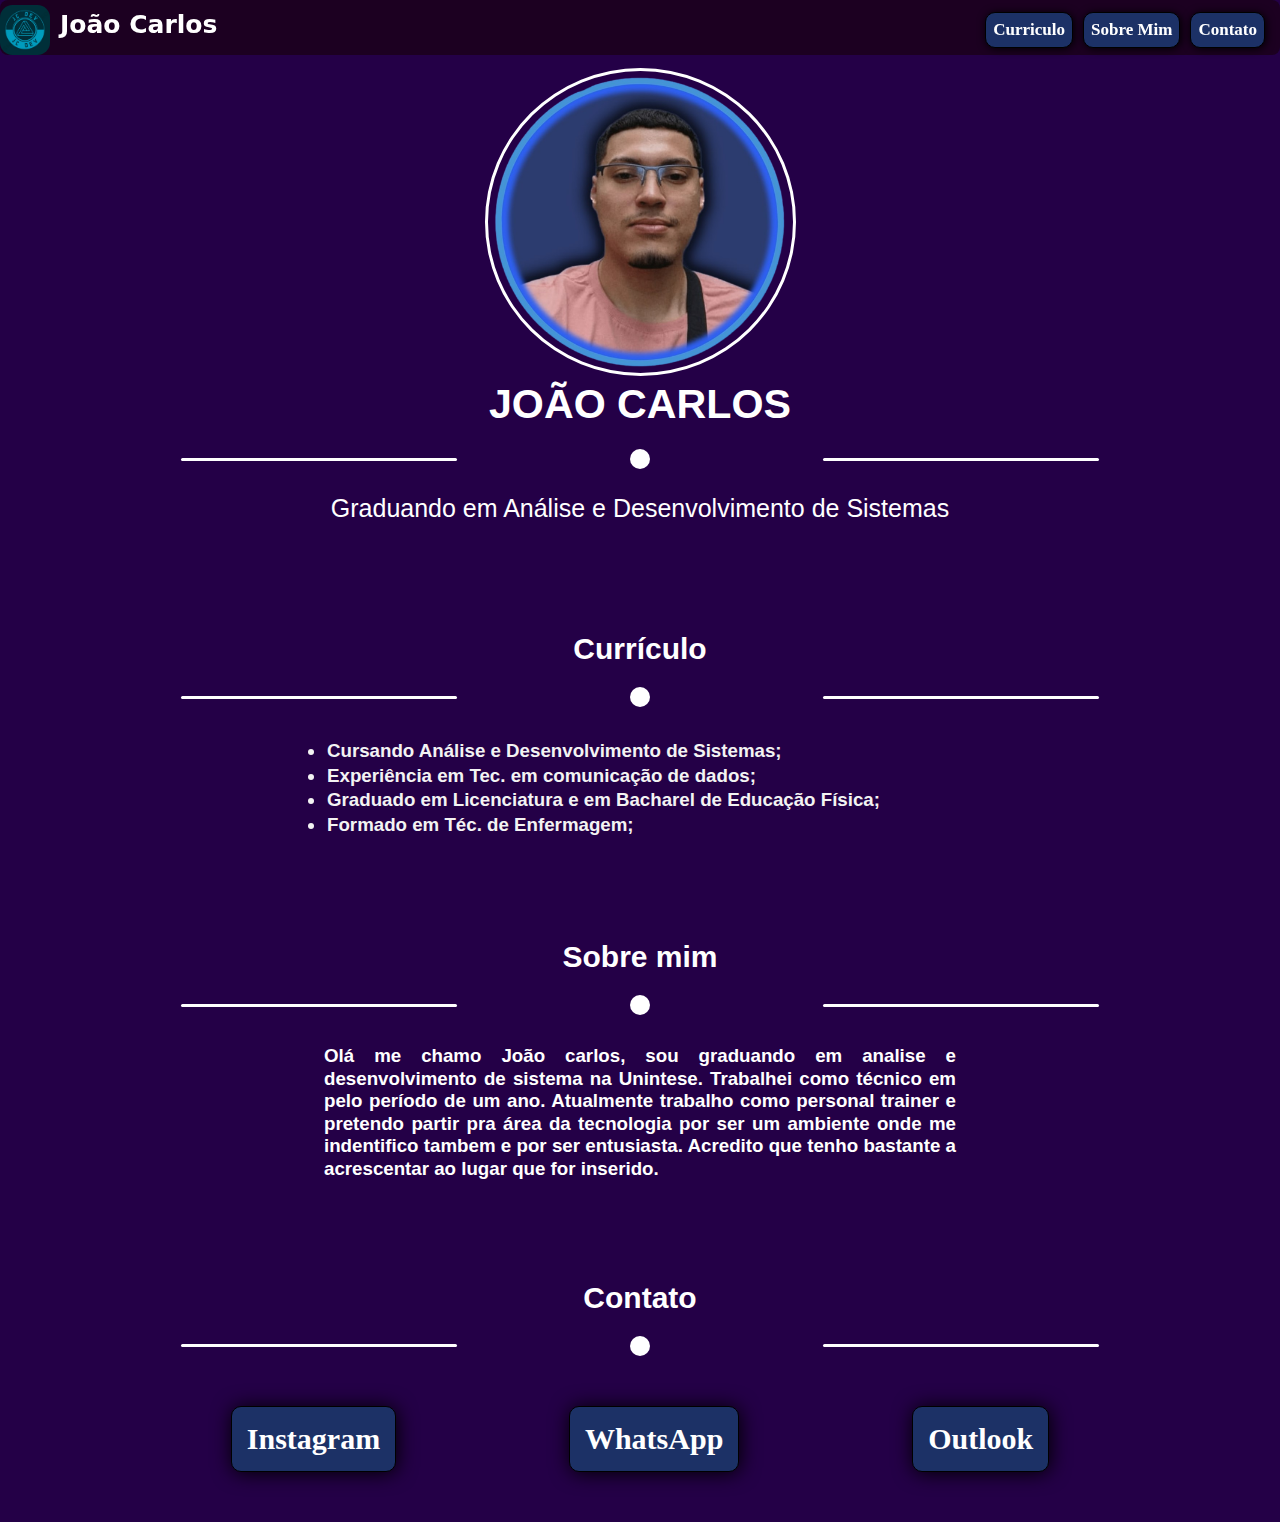
<file: index.html>
<!DOCTYPE html>
<html lang="pt-BR">

<head>
    <meta charset="UTF-8">
    <meta name="viewport" content="width=device-width, initial-scale=1">
    <meta name="description" content="Pagina de Portifólio da Escola de Programadores - João Carlos">
    <meta name="keyword" content="HTML, CSS, JavaScript, Escola de Programadores">
    <link rel="icon" type="image/x-icon" href="img/notbook.ico">
    <meta name="author" content="Joao Carlos">
    <title>Escola de Programadores</title>
    <link rel="stylesheet" type="text/css" href="styles.css"> 
    </head>

<STYLE>
    A {
        text-decoration: none;
    }
</STYLE>

<body id="page-top">
    <section>
        <div class="menuprincipal">
            <img class="logo" width="40px" heigth="40px" src="img/teste_dev.jpg" alt="imagem que contem linhas de códigos">
            <a class="nametop" href="#page-top">João Carlos</a>
            <ul class="topboton">
                <li class="butontop"><a href="#curriculo" >Curriculo</a></li>
                <li class="butontop"><a href="#sobremim" >Sobre Mim</a></li>
                <li class="butontop"><a href="#contato" >Contato</a></li>
            </ul>
            <div class="hamburguer">
                <span class="bar"></span>
                <span class="bar"></span>
                <span class="bar"></span>
            </div>
        </div>
    </section>

    <section class="perfil">
        <div>
            <img class="avatarperfil" src="img/avatar.png" alt="foto do perfil do autor">
            <h1 class="nomeAutor">JOÃO CARLOS</h1>
        </div>
        <div class="dividerCustom">
            <div class="line-custom"></div>
            <div class="circle-custom"></div>
            <div class="line-custom"></div>
        </div>
        <h2 class="cargo">Graduando em Análise e Desenvolvimento de Sistemas</h2>
        <div id="curriculo" class="containerCurriculo">
            <h2 class="namecurriculo">Currículo</h2>
            <div class="dividerCustom">
                <div class="line-custom"></div>
                <div class="circle-custom"></div>
                <div class="line-custom"></div>
            </div>
            <div >
                <h3>
                    <ul class="textcurriculo">
                        <li>Cursando Análise e Desenvolvimento de Sistemas;</li>
                        <li>Experiência em Tec. em comunicação de dados;</li>
                        <li>Graduado em Licenciatura e em Bacharel de Educação Física;</li>
                        <li>Formado em Téc. de Enfermagem;</li>
                    </ul>
                </h3>
            </div>
        </div>
    </section>

    <section>
        <div id="sobremim" class="containerSobreMim">
            <h2 class="namesobre">Sobre mim</h2>
            <div class="dividerCustom">
                <div class="line-custom"></div>
                <div class="circle-custom"></div>
                <div class="line-custom"></div>
            </div>
            <div class="textsobre">
                <h3>Olá me chamo João carlos, sou graduando em analise e desenvolvimento de sistema na
                    Unintese. Trabalhei como técnico em pelo período de um ano.
                    Atualmente trabalho como personal trainer e pretendo partir pra área da tecnologia por ser um
                    ambiente onde me indentifico tambem e por ser entusiasta.
                    Acredito que tenho bastante a acrescentar ao lugar que for inserido.</h3>
            </div>
        </div>
    </section>

    <section>
        <div class="contato" id="contato" class="containerContato">
            <h2 class="namecontato">Contato</h2>
            <div class="dividerCustom">
                <div class="line-custom"></div>
                <div class="circle-custom"></div>
                <div class="line-custom"></div>
            </div>
        </div>
        <div class="linkcontato">

            <a class="insta" href="https://instagram.com/jcgomes_trainer?igshid=NzZlODBkYWE4Ng==" target="_blank">Instagram</a>
            <a class="namewhats" href="https://wa.link/k8cy77" target="_blank">WhatsApp</a>
            <a class="email"
                href="mailto:jccjgomes@hotmail.com?subject=Dev JC&body=Obrigado pelo contato! Em que posso lhe ajudar?"
                title="">Outlook</a>

        </div>
    </section>
<script src="script.js"></script>    
</body>

</html>
</file>
<file: styles.css>
@media (prefers-reduced-motion: no-preference) {
  :root {
    scroll-behavior: smooth;
  }
}

body {
  background-color: #240047;
}

ul {
  list-style-type: none;
  margin: 3px;
  padding: 2px;
  display: flex;
}

li {

  padding: 1px;
  margin-right: 10px;
  margin-top: 0px;

}

link {
  text-decoration: none;
}

a:hover {
  color: #fff;

}

a:visited {
  color: #fff;
}

h6, .h6, h5, .h5, h4, .h4, h3, .h3, h2, .h2, h1, .h1 {
  margin-top: 0;
  margin-bottom: 0.5rem;
  font-family: "Montserrat", -apple-system, BlinkMacSystemFont, "Segoe UI", Roboto, "Helvetica Neue", Arial, "Noto Sans", sans-serif, "Apple Color Emoji", "Segoe UI Emoji", "Segoe UI Symbol", "Noto Color Emoji";
  font-weight: 600;
  line-height: 1.2;
  color: #ffffff;
}

h1, .h1 {
  font-size: calc(1.375rem + 1.5vw);
}

.menuprincipal {
  position: fixed;
  width: 100%;
  background: #1c0021;
  padding-top: 5px;
  right: 0px;
  left: 0px;
  top: 0px;
  font-weight: 900;
  font-family: system-ui, -apple-system, BlinkMacSystemFont, 'Segoe UI', Roboto, Oxygen, Ubuntu, Cantarell, 'Open Sans', 'Helvetica Neue', sans-serif;
  border-radius: 8px;
  font-size: 20px;
  display: flex;
}


.topboton {
  display: flex;
  align-items: center;
}

.topboton a {
  color: #fff;
}

.topboton a:hover {
  transform: scale(1.1);
  transition: 0.2s
}

.logo {
  width: 50px;
  border-radius: 25%;
}


.perfil {
  padding-top: 60px;
  margin: auto;
  text-align: center;
}

.avatarperfil {
  height: 300px;
  border-radius: 50%;
  padding-right: 5px;
  padding-top: 2px;
  border: 3px solid #FFFFFF
}

.nametop {
  font-size: 25px;
  margin-top: 5px;
  margin-left: 10px;
  margin-right: auto;
  color: #fff;
}


.cargo {
  font-size: 25px;
  font-weight: 500;
}

.namecurriculo {
  padding-top: 100px;
  font-weight: 700;
  font-size: 30px;
}

.textcurriculo {
  list-style-type: disc;
  flex-direction: column;
  text-align: left;
  margin-top: 30px;
  margin-inline: 25%;
  color: #f3f3f3
}

.namesobre {
  margin-top: 100px;
  font-weight: 700;
  font-size: 30px;
  text-align: center;
}

.textsobre {
  margin-top: 30px;
  text-align: justify;
  margin-inline: 25%;
  color: #f3f3f3
}

.contato {
  text-align: center;
  margin-top: 100px;
}

.namecontato {
  font-weight: 700;
  font-size: 30px;
}

.linkcontato {
  font-family: system-ui, -apple-system, BlinkMacSystemFont, 'Segoe UI', Roboto, Oxygen, Ubuntu, Cantarell, 'Open Sans', 'Helvetica Neue', sans-serif;
  font-weight: 700;
  font-size: 25px;
  align-items: center;
  text-align: center;
  margin: 50px;
  display: flex;
  justify-content: space-evenly;
}

.linkcontato a:hover {
  transform: scale(1.4);
  transition: 0.3s
}

.insta, .namewhats, .email {
  -webkit-border-radius: 10px;
  -moz-border-radius: 10px;
  border-radius: 10px;
  color: #fff;
  font-family: Trebuchet MS;
  font-size: 30px;
  padding: 15px;
  background-color: #1c3166;
  -webkit-box-shadow: 1px 1px 20px 0 #000000;
  -moz-box-shadow: 1px 1px 20px 0 #000000;
  box-shadow: 1px 1px 20px 0 #000000;
  border: solid #000000 1px;
  text-decoration: none;
  display: inline-block;
  cursor: pointer;
  text-align: center;
}

.insta:hover, .namewhats:hover, .email:hover {
  background: #1c3166;
  border: solid #000000 1px;
  -webkit-border-radius: 10px;
  -moz-border-radius: 10px;
  border-radius: 10px;
  text-decoration: none;
}

.dividerCustom {
  margin: 1.25rem 0 1.5rem;
  width: 100%;
  display: flex;
  justify-content: space-evenly;
  align-items: center;
  margin-inline: auto;

}

.line-custom {
  background-color: #FFFFFF;
  width: 100%;
  max-width: 150px;
  height: 3px;
  border-radius: 10px;
  padding-left: 10%;

}

.circle-custom {
  width: 20px;
  height: 20px;
  background-color: #FFFFFF;
  border-radius: 100%;

}


.butontop {
  -webkit-border-radius: 10px;
  -moz-border-radius: 10px;
  border-radius: 10px;
  color: #FFFFFF;
  font-family: Tahoma;
  font-size: 17px;
  font-weight: 800;
  padding: 7px;
  background-color: #1c3166;
  -webkit-box-shadow: 1px 1px 8px 0 #FFFFFF;
  -moz-box-shadow: 1px 1px 8px 0 #FFFFFF;
  box-shadow: 1px 1px 8px 0 #000000;
  border: solid #000000 1px;
  text-decoration: none;
  display: inline-block;
  cursor: pointer;
  text-align: center;
}

.butontop:hover{
  background: #7890a8;
  border: solid #000000 1px;
  -webkit-border-radius: 10px;
  -moz-border-radius: 10px;
  border-radius: 10px;
  text-decoration: none;
}

.hamburguer {
  display: none;
  cursor: pointer;
}

.bar {
  display: block;
  width: 28px;
  height: 3px;
  border-radius: 2px;
  margin: 5px auto;
  background-color: #fff;
  transition: all 0.3s ease-in-out;
}


@media (max-width: 767px) {
  .hamburguer {
    display: block;
  }

  .hamburguer.active .bar:nth-child(2){
    opacity: 0;
  }

  .hamburguer.active .bar:nth-child(1){
    transform: translateY(8px) rotate(45deg);
  }

  .hamburguer.active .bar:nth-child(3){
    transform: translateY(-8px) rotate(-45deg);
  }

  .topboton {
    position: fixed;
    left: -110%;
    top: 52px;
    gap: 0;
    border-radius: 0 0 20px 20px;
    background-color: #240047;
    text-align: center;
    flex-direction: column;
    width: 100%;
    transition: 0.3s;

  }

  .butontop {
    margin: 10px 10px 10px 0;
    width: 90%;
  }

  .topboton.active {
    left: 0;

  }

  .linkcontato {
    display: flex;
    flex-direction: column;
  }

}
</file>
